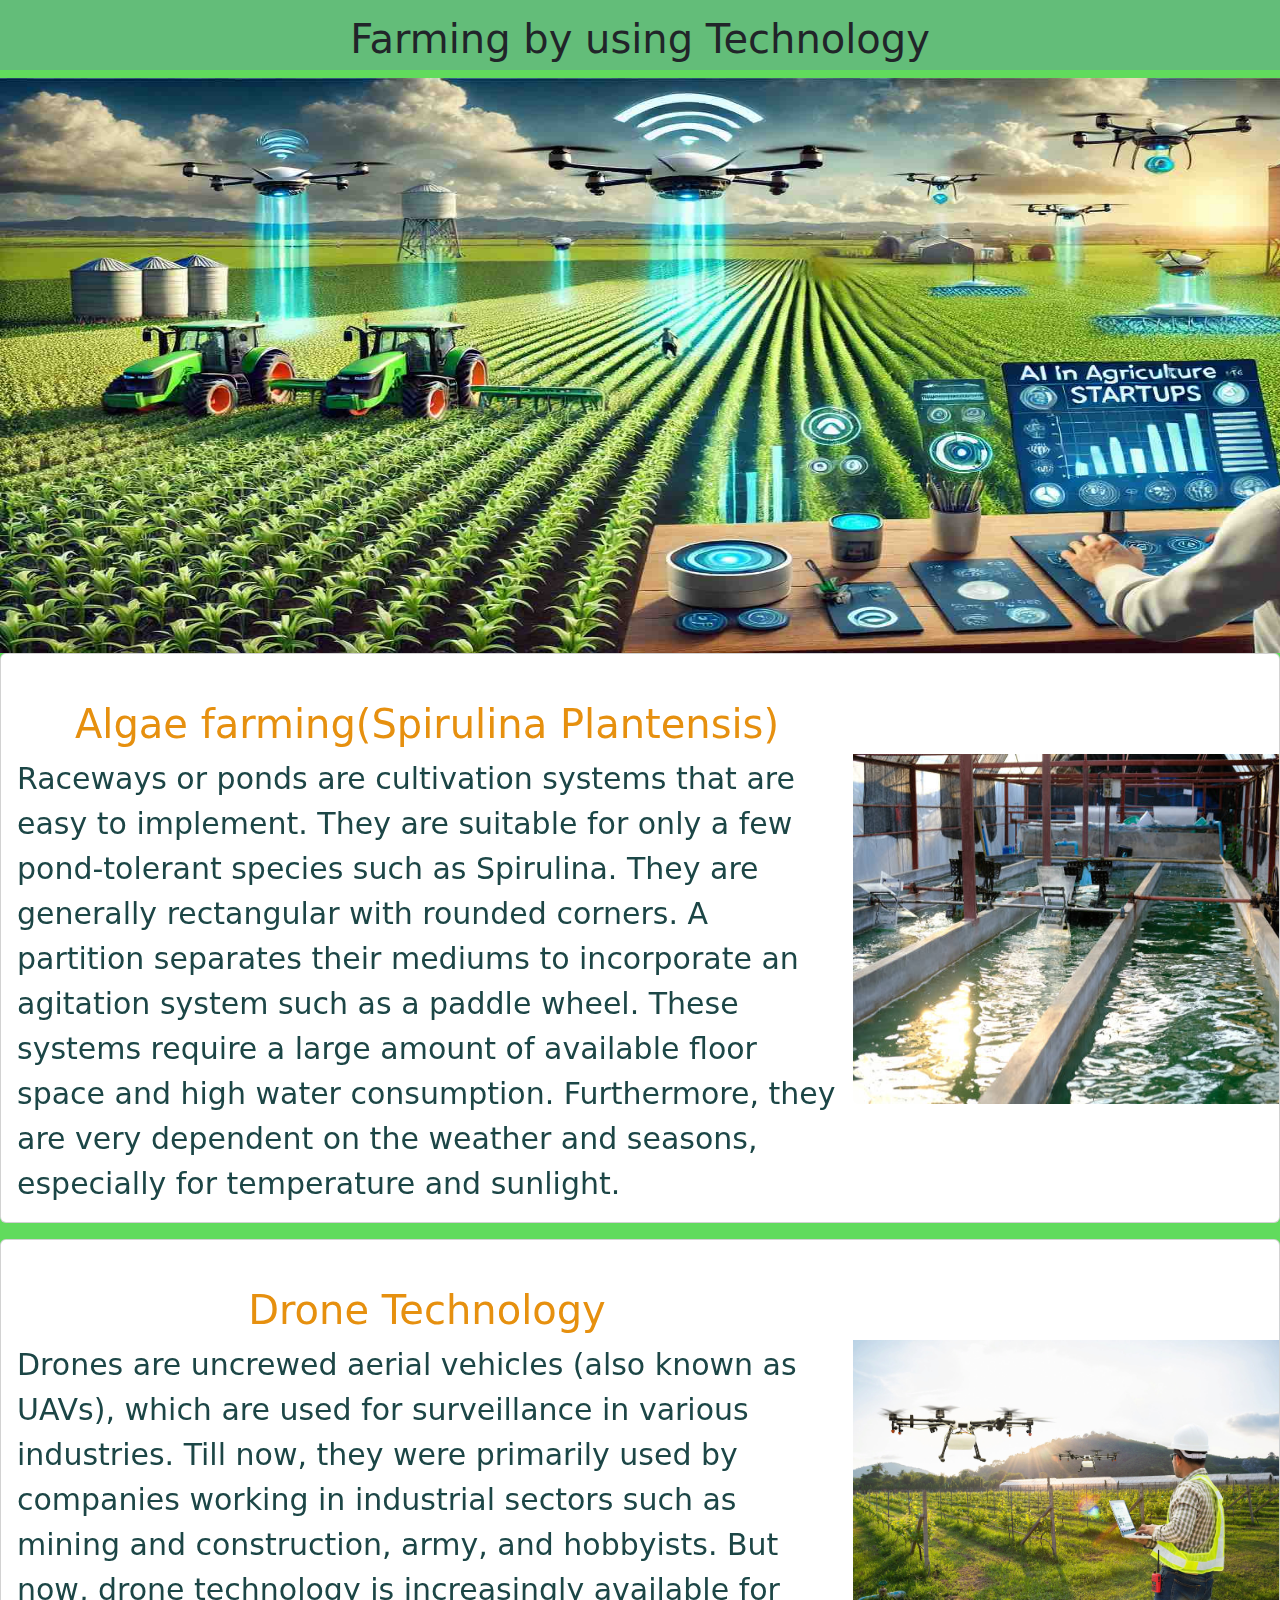
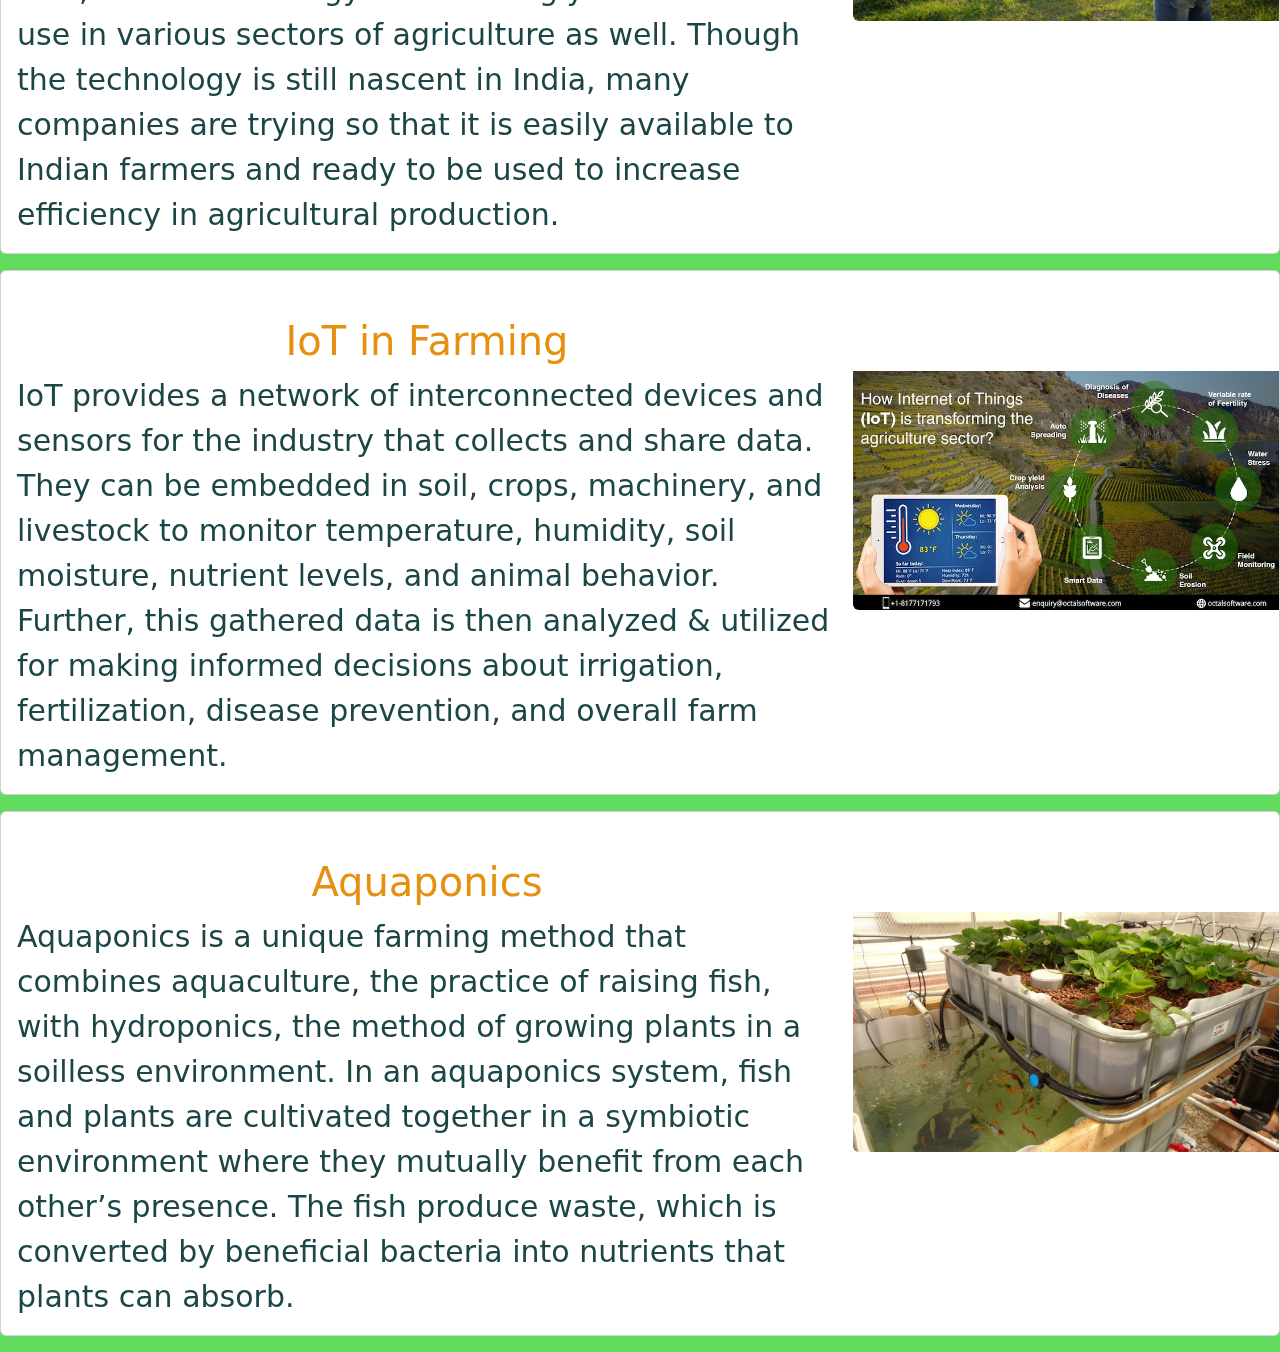
<file: SKILLIFY/Farmers.html>
<!DOCTYPE html>
<html lang="en">
<head>
    <meta charset="UTF-8">
    <meta name="viewport" content="width=device-width, initial-scale=1.0">
    <title>Document</title>
    <link href="https://cdn.jsdelivr.net/npm/bootstrap@5.3.3/dist/css/bootstrap.min.css" rel="stylesheet" integrity="sha384-QWTKZyjpPEjISv5WaRU9OFeRpok6YctnYmDr5pNlyT2bRjXh0JMhjY6hW+ALEwIH" crossorigin="anonymous">
<style>
    *{
        margin-top: 0px;
    }
</style>
</head>
<body style="background-color: rgb(97, 219, 93);">
  <h1 style="text-align: center;background-color: rgb(99, 189, 121); height: 70px; padding-top: 15px; position: sticky; top: 0px;"><Bdo:r></Bdo:r>Farming by using Technology</h1>
    <img src="./farmers-an.jpeg" alt="" style="height: 575px; width: 1505px; padding-top: 0px;"> 
    <div class="card mb-3" style="max-width: 1520px;">
        <div class="row g-0">
         <div class="col-md-8">
            <div class="card-body">
              <h1 class="card-title" style="color: rgb(230, 144, 15); text-align: center;padding-top: 30px;">Algae farming(Spirulina Plantensis)</h1>
              <p class="card-text" style="font-size: 30px; color: rgb(28, 70, 70);">Raceways or ponds are cultivation systems that are easy to implement. They are suitable for only a few pond-tolerant species such as Spirulina. They are generally rectangular with rounded corners. A partition separates their mediums to incorporate an agitation system such as a paddle wheel. These systems require a large amount of available floor space and high water consumption. Furthermore, they are very dependent on the weather and seasons, especially for temperature and sunlight.</p>
            </div>
          </div>
          <div class="col-md-4">
            <a href="https://youtu.be/UfG8Cbpw2Po?si=SKt6u7oc6sM3z9eM"><img src="./algae-far.jpg" class="img-fluid rounded-start" alt=".." style="width:600px; height: 450px; padding-top: 100px;"></a>
          </div>
        </div>
      </div>
      
      <div class="card mb-3" style="max-width: 1520px;">
        <div class="row g-0">
         <div class="col-md-8">
            <div class="card-body">
              <h1 class="card-title" style="color: rgb(230, 144, 15); text-align: center;padding-top: 30px;">Drone Technology</h1>
              <p class="card-text" style="font-size: 30px; color: rgb(28, 70, 70);">Drones are uncrewed aerial vehicles (also known as UAVs), which are used for surveillance in various industries. Till now, they were primarily used by companies working in industrial sectors such as mining and construction, army, and hobbyists.
                    But now, drone technology is increasingly available for use in various sectors of agriculture as well. Though the technology is still nascent in India, many companies are trying so that it is easily available to Indian farmers and ready to be used to increase efficiency in agricultural production.</p>
            </div>
          </div>
          <div class="col-md-4">
           <a href="https://youtu.be/xnMd_mAZlRg?si=k3nJyOUfDB3Gv3rX"><img src="./drone-far.png" class="img-fluid rounded-start" alt=".." style="width:600px; padding-top: 100px;"></a>
          </div>
        </div>
      </div>
      
      <div class="card mb-3" style="max-width: 1520px;">
        <div class="row g-0">
         <div class="col-md-8">
            <div class="card-body">
              <h1 class="card-title" style="color: rgb(230, 144, 15); text-align: center;padding-top: 30px;">IoT in Farming</h1>
              <p class="card-text" style="font-size: 30px; color: rgb(28, 70, 70);">IoT provides a network of interconnected devices and sensors for the industry that collects and share data. They can be embedded in soil, crops, machinery, and livestock to monitor temperature, humidity, soil moisture, nutrient levels, and animal behavior. Further, this gathered data is then analyzed & utilized for making informed decisions about irrigation, fertilization, disease prevention, and overall farm management.</p>
            </div>
          </div>
          <div class="col-md-4">
            <a href="https://youtu.be/vrcu2HgMwOw?si=PAVUtvFV64xgViVo"><img src="./iot -far.jpg" class="img-fluid rounded-start" alt=".." style="width:600px; padding-top: 100px;"></a>
          </div>
        </div>
      </div>
      
      <div class="card mb-3" style="max-width: 1520px;">
        <div class="row g-0">
         <div class="col-md-8">
            <div class="card-body">
              <h1 class="card-title" style="color: rgb(230, 144, 15); text-align: center;padding-top: 30px;">Aquaponics</h1>
              <p class="card-text" style="font-size: 30px; color: rgb(28, 70, 70);">Aquaponics is a unique farming method that combines aquaculture, the practice of raising fish, with hydroponics, the method of growing plants in a soilless environment. In an aquaponics system, fish and plants are cultivated together in a symbiotic environment where they mutually benefit from each other’s presence. The fish produce waste, which is converted by beneficial bacteria into nutrients that plants can absorb.</p>
            </div>
          </div>
          <div class="col-md-4">
            <a href="https://youtu.be/4DMylpQqVKI?si=VVx5is2mtxo4wzOw"><img src="./aquaphoics-far.jpg" class="img-fluid rounded-start" alt=".." style="width:600px; padding-top: 100px; "></a>
          </div>
        </div>
      </div>
      
      
    <script src="https://cdn.jsdelivr.net/npm/bootstrap@5.3.3/dist/js/bootstrap.bundle.min.js" integrity="sha384-YvpcrYf0tY3lHB60NNkmXc5s9fDVZLESaAA55NDzOxhy9GkcIdslK1eN7N6jIeHz" crossorigin="anonymous"></script>
   
    
</body>
</html>
</file>
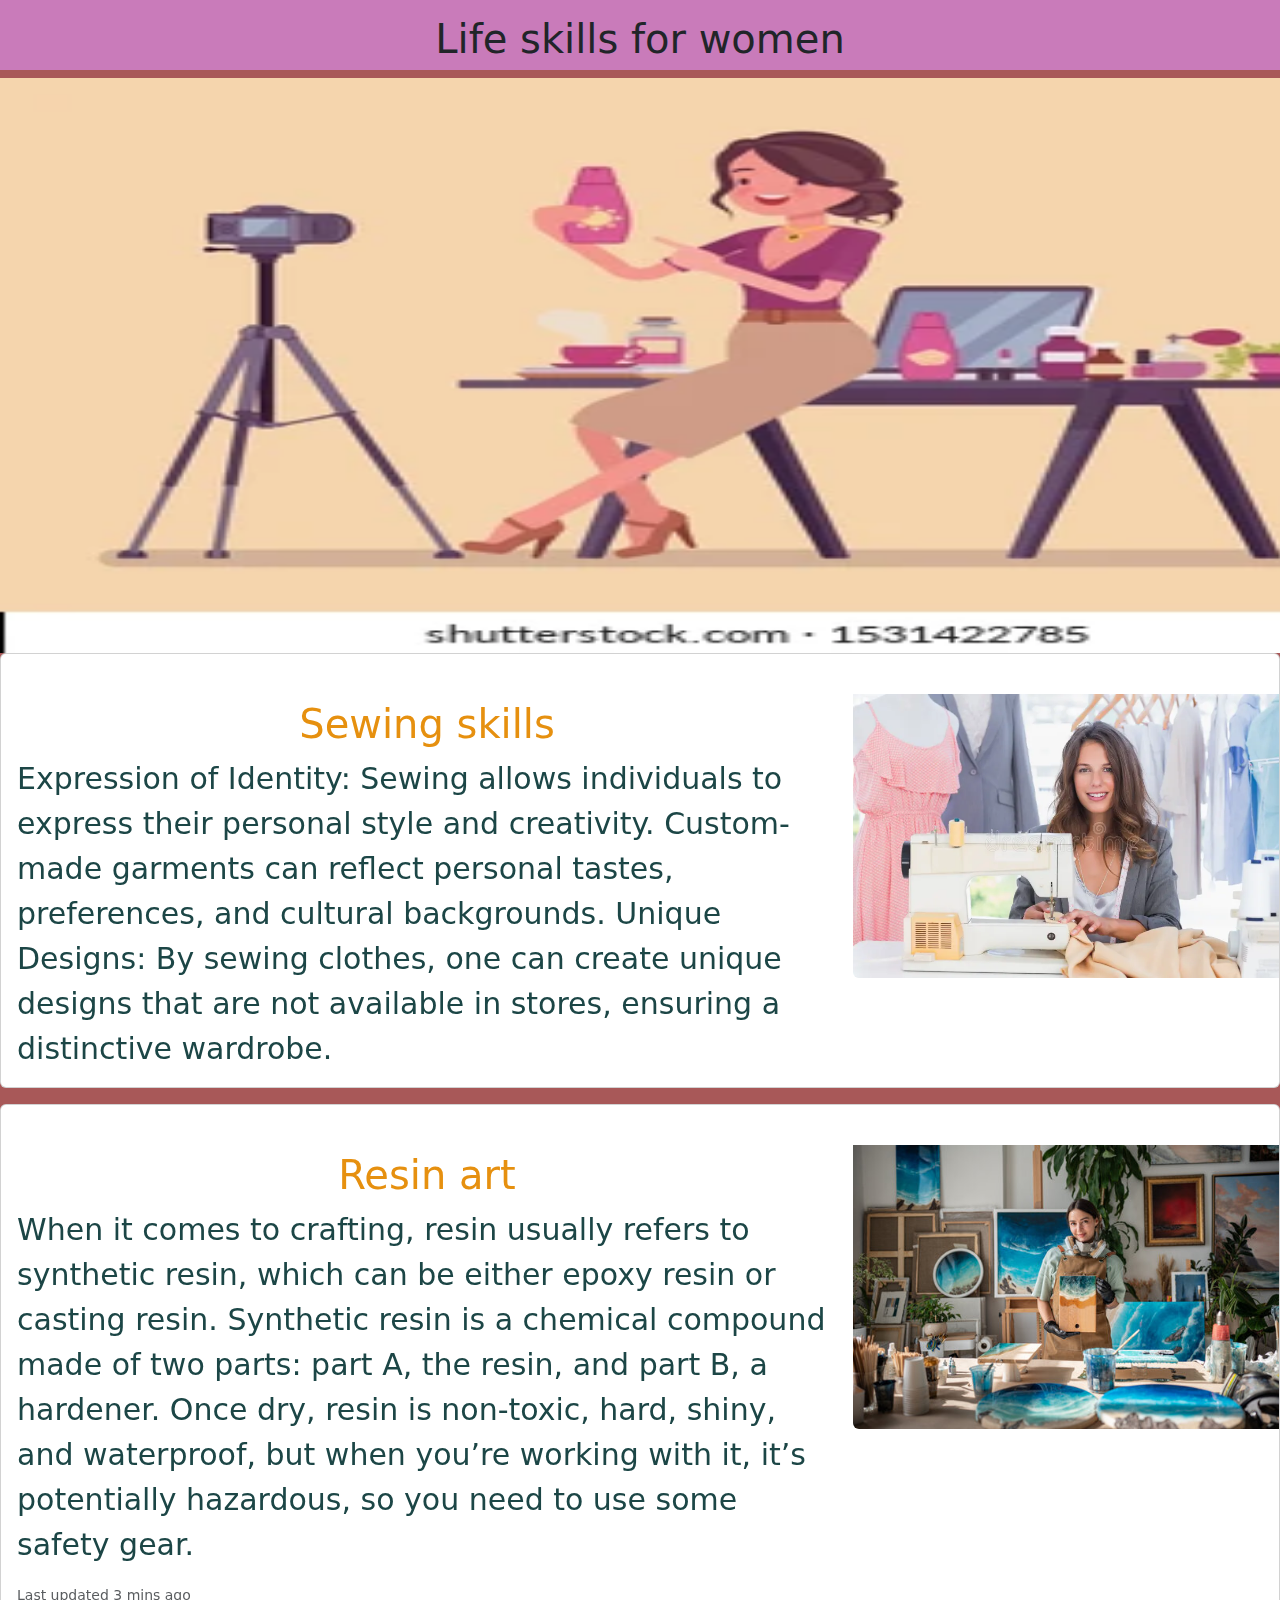
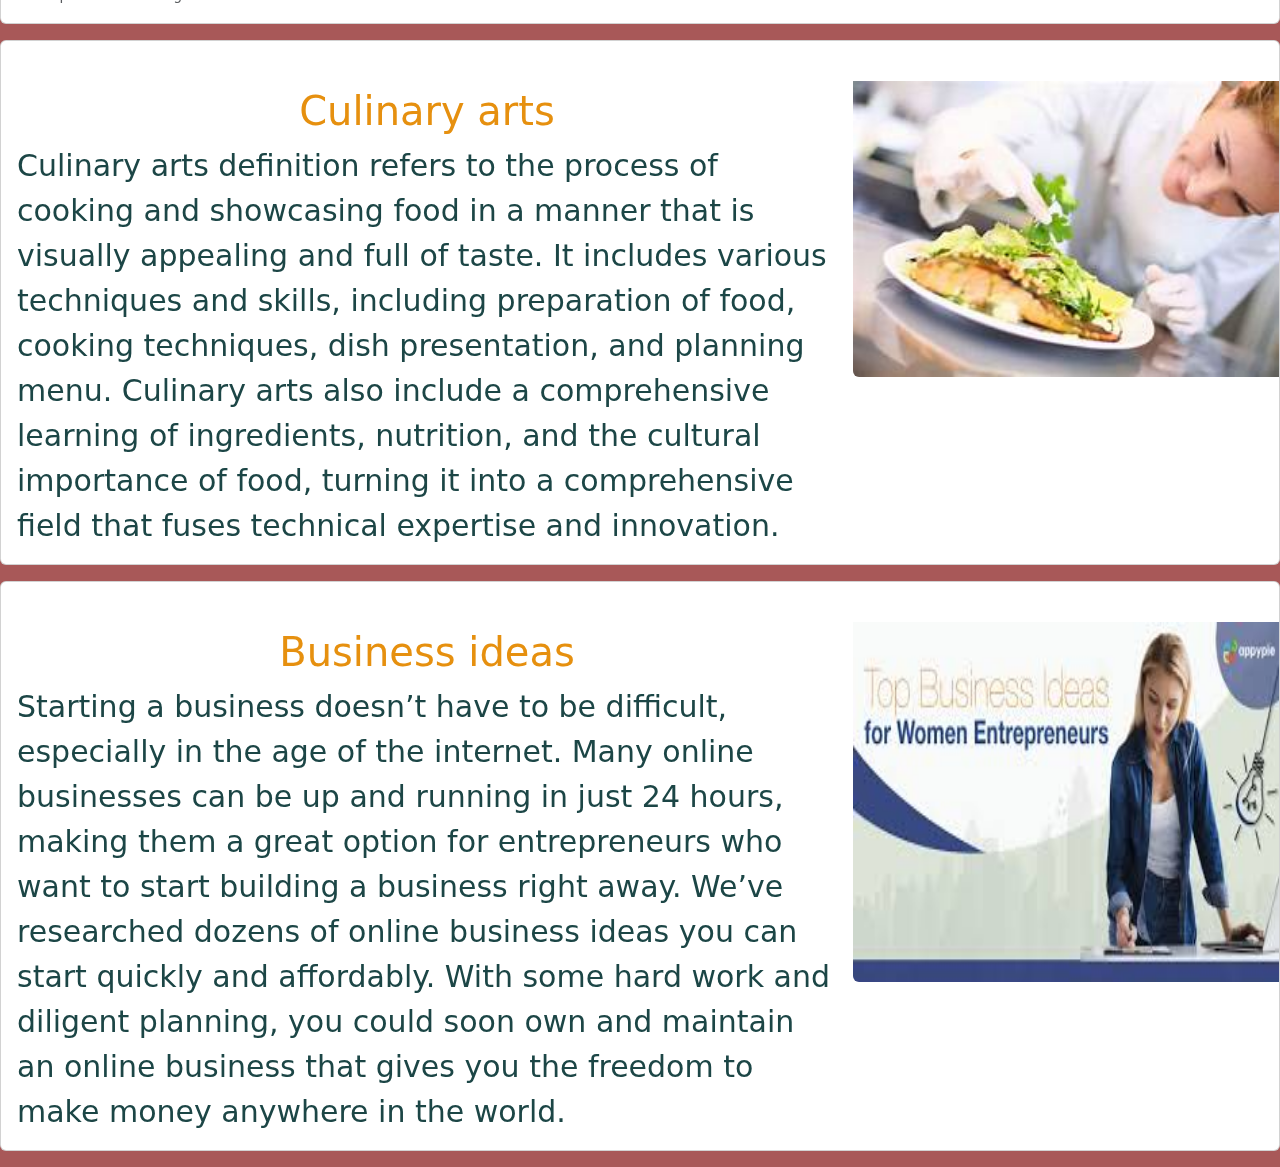
<file: SKILLIFY/Housewife.html>
<!DOCTYPE html>
<html lang="en">
<head>
    <meta charset="UTF-8">
    <meta name="viewport" content="width=device-width, initial-scale=1.0">
    <title>Document</title>
    <link href="https://cdn.jsdelivr.net/npm/bootstrap@5.3.3/dist/css/bootstrap.min.css" rel="stylesheet" integrity="sha384-QWTKZyjpPEjISv5WaRU9OFeRpok6YctnYmDr5pNlyT2bRjXh0JMhjY6hW+ALEwIH" crossorigin="anonymous">
    <style>
        *{
            margin-top: 0px;
        }
        </style>
</head>
<body style="background-color: rgb(168, 88, 88);">
    <h1 style="text-align: center;background-color: rgb(201, 123, 186); height: 70px; padding-top: 15px; position:sticky; top: 0px;"><Bdo:r></Bdo:r>Life skills for women</h1>
    <img src="./housewife -an.webp" alt="" style="height: 575px; width: 1505px; padding-top: 0px;">
    <div class="card mb-3" style="max-width: 1520px;">
        <div class="row g-0">
         <div class="col-md-8">
            <div class="card-body">
              <h1 class="card-title" style="color: rgb(230, 144, 15); text-align: center; padding-top: 30px;">Sewing skills</h1>
              <p class="card-text" style="font-size: 30px; color: rgb(28, 70, 70);">Expression of Identity: Sewing allows individuals to express their personal style and creativity. Custom-made garments can reflect personal tastes, preferences, and cultural backgrounds.
                Unique Designs: By sewing clothes, one can create unique designs that are not available in stores, ensuring a distinctive wardrobe.</p>
            </div>
          </div>
          <div class="col-md-4">
           <a href="https://youtu.be/-C-YvAUNS7Q?si=evQcraomxscHk6qz"><img src="./fashion -hou.webp" class="img-fluid rounded-start" alt=".." style="width:600px; padding-top: 40px;"></a>
          </div>
        </div>
      </div>
      
      <div class="card mb-3" style="max-width: 1520px;">
        <div class="row g-0">
         <div class="col-md-8">
            <div class="card-body">
              <h1 class="card-title" style="color: rgb(230, 144, 15); text-align: center;padding-top: 30px;">Resin art</h1>
              <p class="card-text" style="font-size: 30px; color: rgb(28, 70, 70);">When it comes to crafting, resin usually refers to synthetic resin, which can be either epoxy resin or casting resin. Synthetic resin is a chemical compound made of two parts: part A, the resin, and part B, a hardener. Once dry, resin is non-toxic, hard, shiny, and waterproof, but when you’re working with it, it’s potentially hazardous, so you need to use some safety gear.</p>
              <p class="card-text"><small class="text-body-secondary">Last updated 3 mins ago</small></p>
            </div>
          </div>
          <div class="col-md-4">
            <a href="https://youtu.be/DD7Xc9k5jnE?si=ZEFM_Kzj0huNYsTT"><img src="./resin -hou.jpg" class="img-fluid rounded-start" alt=".." style="width:600px; padding-top: 40px;"></a>
          </div>
        </div>
      </div>
      
      <div class="card mb-3" style="max-width: 1520px;">
        <div class="row g-0">
         <div class="col-md-8">
            <div class="card-body">
              <h1 class="card-title" style="color: rgb(230, 144, 15); text-align: center;padding-top: 30px;">Culinary arts</h1>
              <p class="card-text" style="font-size: 30px; color: rgb(28, 70, 70);">Culinary arts definition refers to the process of cooking and showcasing food in a manner that is visually appealing and full of taste. It includes various techniques and skills, including preparation of food, cooking techniques, dish presentation, and planning menu. Culinary arts also include a comprehensive learning of ingredients, nutrition, and the cultural importance of food, turning it into a comprehensive field that fuses technical expertise and innovation.</p>
            </div>
          </div>
          <div class="col-md-4">
            <a href="https://youtu.be/Bi-pjZaOwdI?si=tMpMpCsnFK6ejXYS"> <img src="./cul-wom.jpeg" class="img-fluid rounded-start" alt=".." style="width:600px; padding-top: 40px;"></a>
          </div>
        </div>
      </div>
      
      <div class="card mb-3" style="max-width: 1520px;">
        <div class="row g-0">
         <div class="col-md-8">
            <div class="card-body">
              <h1 class="card-title" style="color: rgb(230, 144, 15); text-align: center;padding-top: 30px;">Business ideas</h1>
              <p class="card-text" style="font-size: 30px; color: rgb(28, 70, 70);">Starting a business doesn’t have to be difficult, especially in the age of the internet. Many online businesses can be up and running in just 24 hours, making them a great option for entrepreneurs who want to start building a business right away.
               We’ve researched dozens of online business ideas you can start quickly and affordably. With some hard work and diligent planning, you could soon own and maintain an online business that gives you the freedom to make money anywhere in the world. </p>
            </div>
          </div>
          <div class="col-md-4">
            <a href="https://youtu.be/D_-nhx14rjo?si=bt8TK8F8IuBWJuhS"><img src="./bus-stu.jpeg" class="img-fluid rounded-start" alt=".." style="width:600px; height: 400px; padding-top: 40px;"></a>
          </div>
        </div>
      </div>
      
      
    <script src="https://cdn.jsdelivr.net/npm/bootstrap@5.3.3/dist/js/bootstrap.bundle.min.js" integrity="sha384-YvpcrYf0tY3lHB60NNkmXc5s9fDVZLESaAA55NDzOxhy9GkcIdslK1eN7N6jIeHz" crossorigin="anonymous"></script>
</body>
</html>
</file>
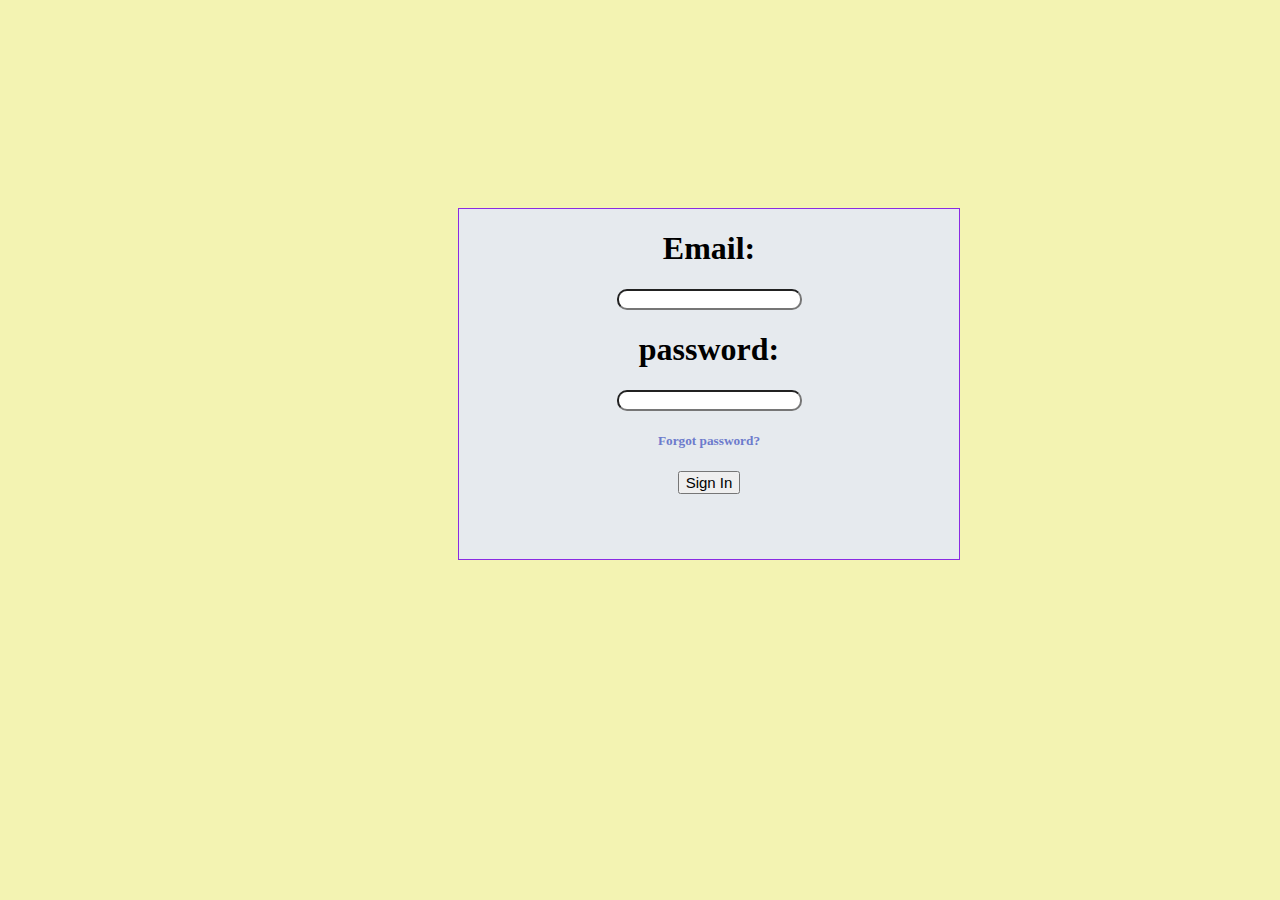
<file: SKILLIFY/signin.html>
<!DOCTYPE html>
<html lang="en">
<head>
    <meta charset="UTF-8">
    <meta name="viewport" content="width=device-width, initial-scale=1.0">
    <title>Document</title>
</head>
<body style="background-color: rgb(243, 243, 178);">
    <div style="margin: 200px 450px 200px 450px; display: inline-block; background-color: rgb(230, 234, 238);">
      <form action="" style="border: 1px solid blueviolet; width: 500px; text-align: center; height: 350px;">
          <h1>Email:</h1>
             <input type="email" name="em" style="border-radius: 10px;">
          <h1>password:</h1>
             <input type="password" name="pwd" style="border-radius: 10px;">
             <h5 style="color: rgb(109, 123, 204);">Forgot password?</h5>
             <button style="font-size: 15px;">Sign In</button>
       </form>
    </div>
</body>
</html>
</file>
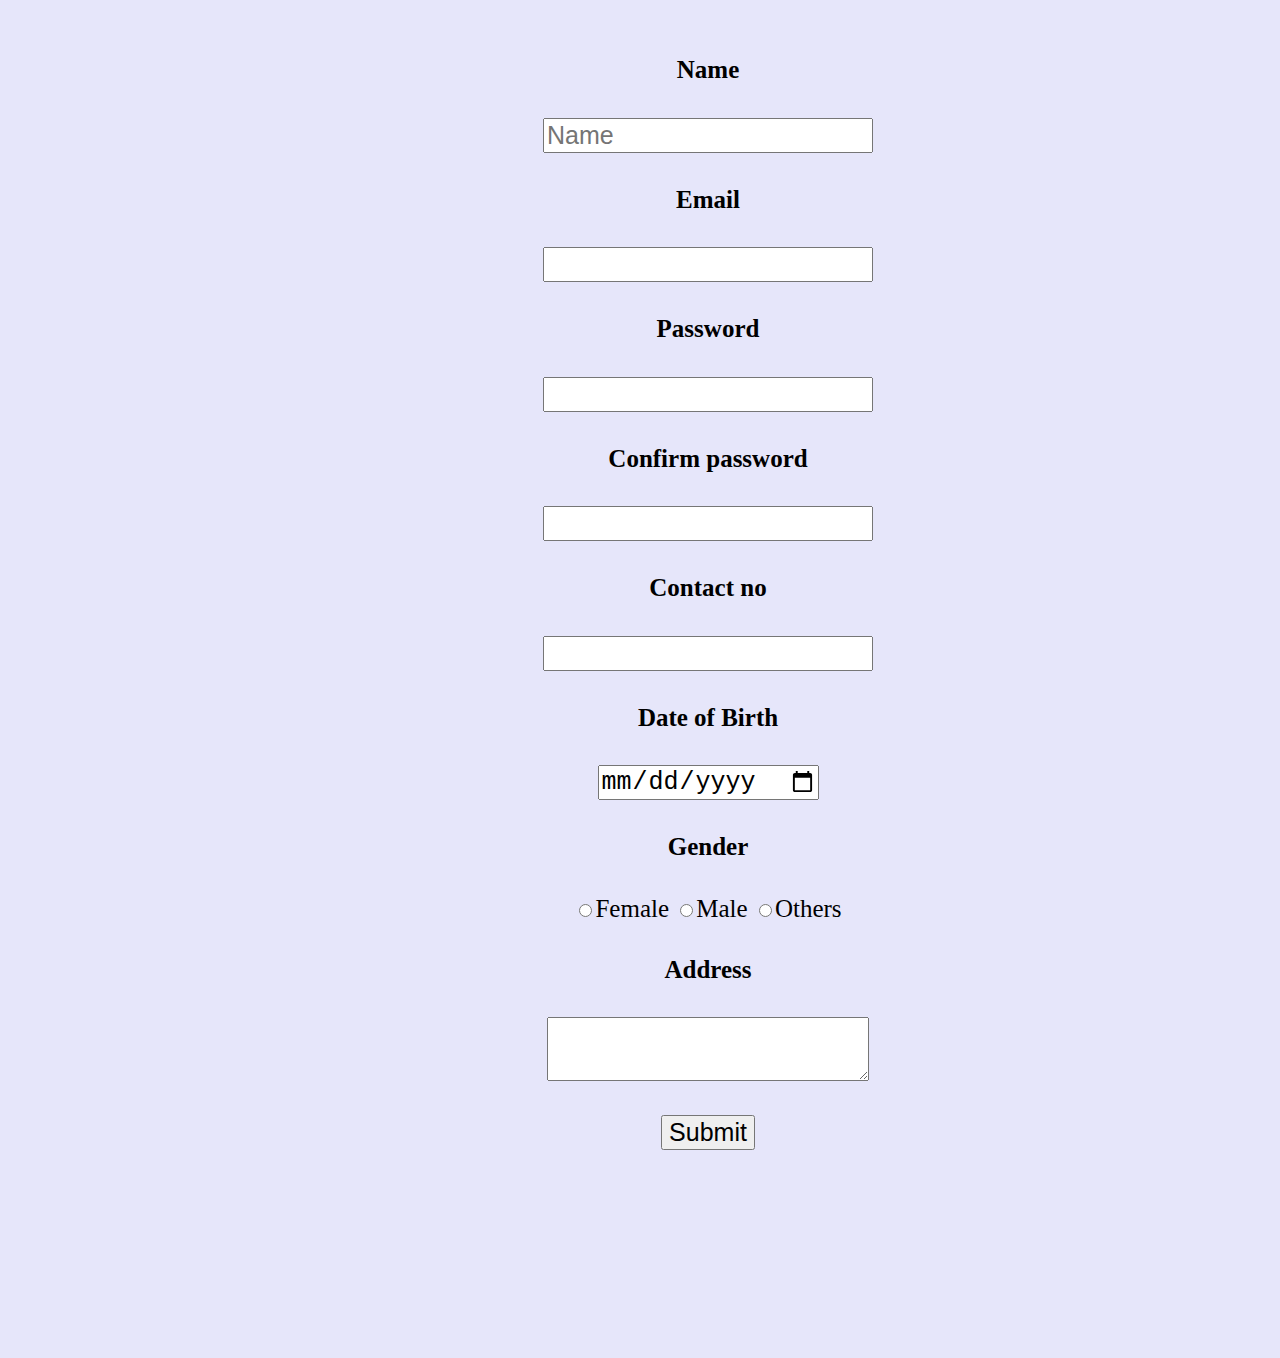
<file: SKILLIFY/signup.html>
<!DOCTYPE html>
<html lang="en">
<head>
    <meta charset="UTF-8">
    <meta name="viewport" content="width=device-width, initial-scale=1.0">
    <title>Document</title>
    <style>
        *{
            font-size: 25px;
        }
    </style>
</head>
<body style="background-color: lavender;">
 <div style="margin: 15px 450px 200px 450px; display: inline-block;">
    <form action="" style="width: 500px;text-align: center;">
    <h4>Name</h4>
    <input type="txt" name="txt" placeholder="Name">
    <h4>Email</h4>
    <input type="email" name="em">
    <h4>Password</h4>
    <input type="password" name="pwd">
    <h4>Confirm password </h4>
    <input type="password" name="pwd">
    <h4>Contact no</h4>
    <input type="number" name="num">
    <h4>Date of Birth</h4>
    <input type="date" name="dt">
    <h4>Gender</h4>
    <input type="radio" name="gen">Female
    <input type="radio" name="gen">Male
    <input type="radio" name="gen">Others
    <h4>Address</h4>
    <textarea name="Address" id="add"></textarea><br><br>
    <button>Submit</button>
    </form>
 </div> 
</body>
</html>
</file>
